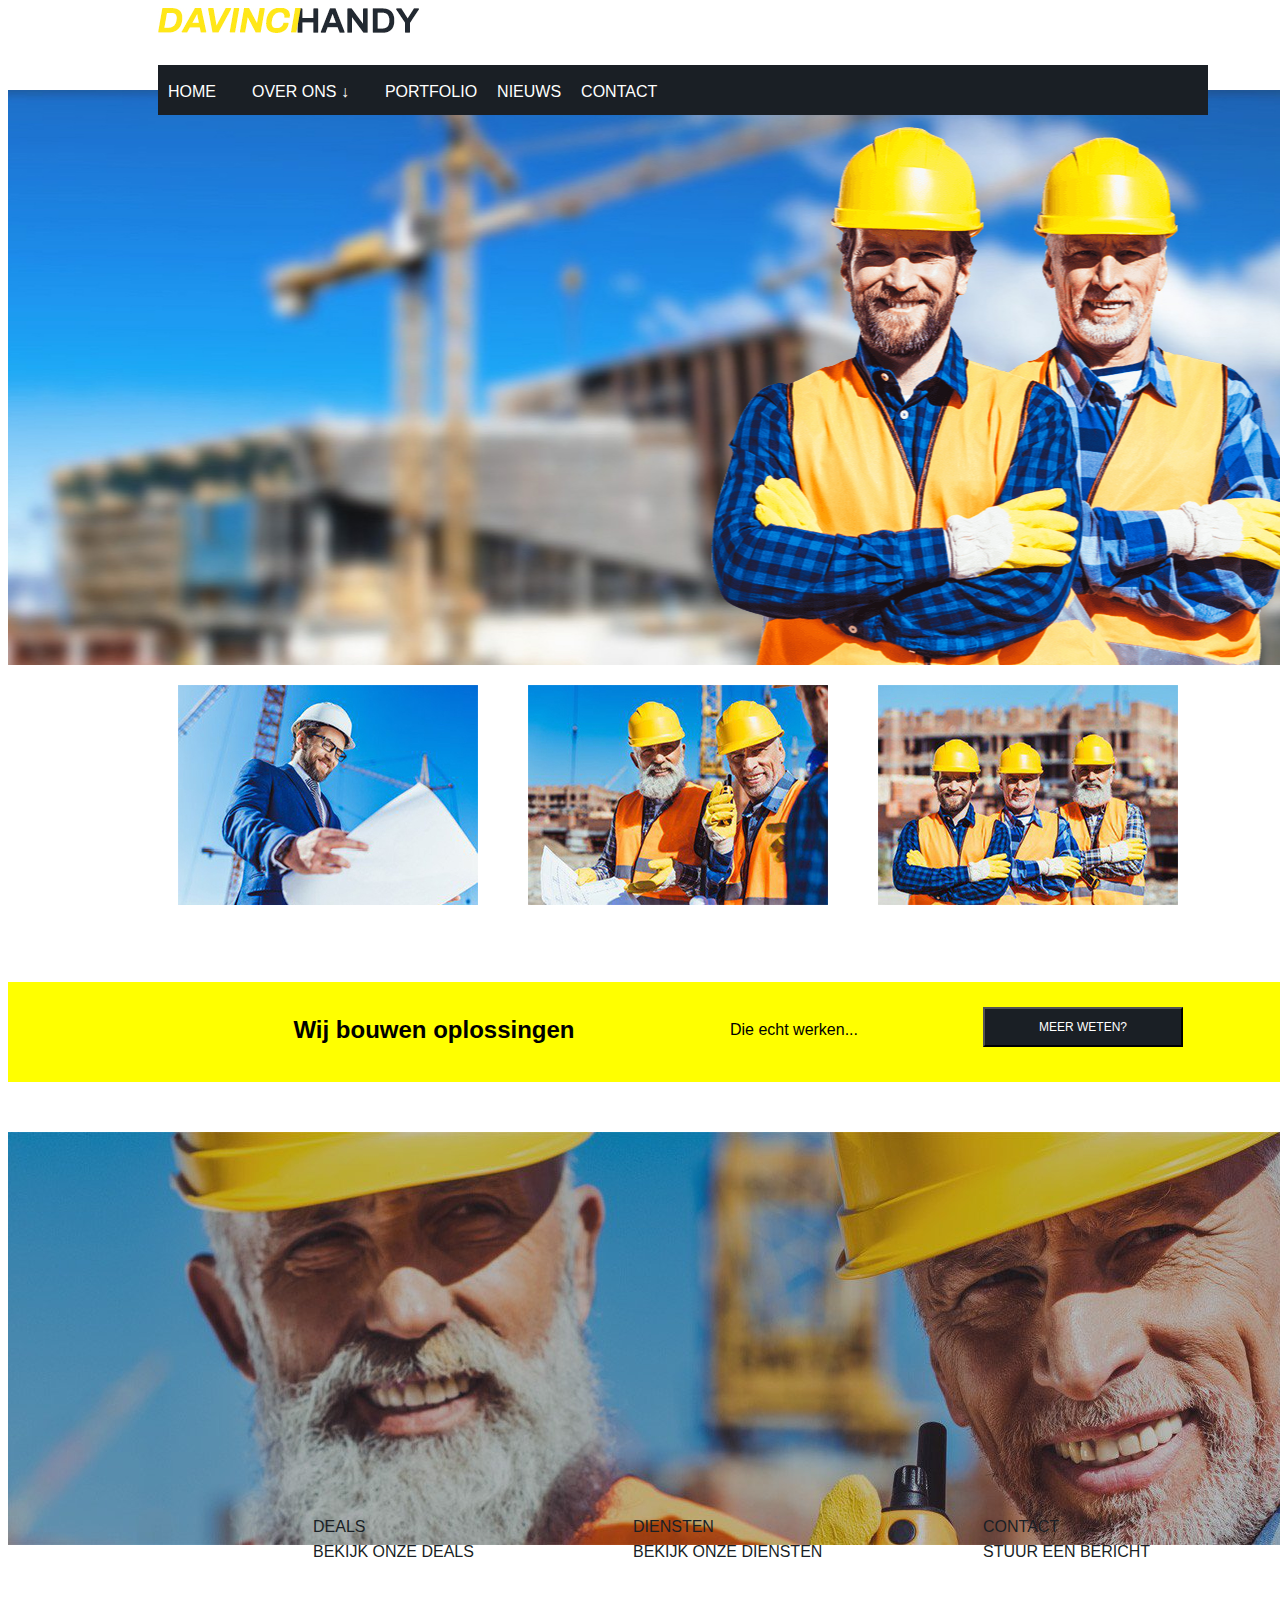
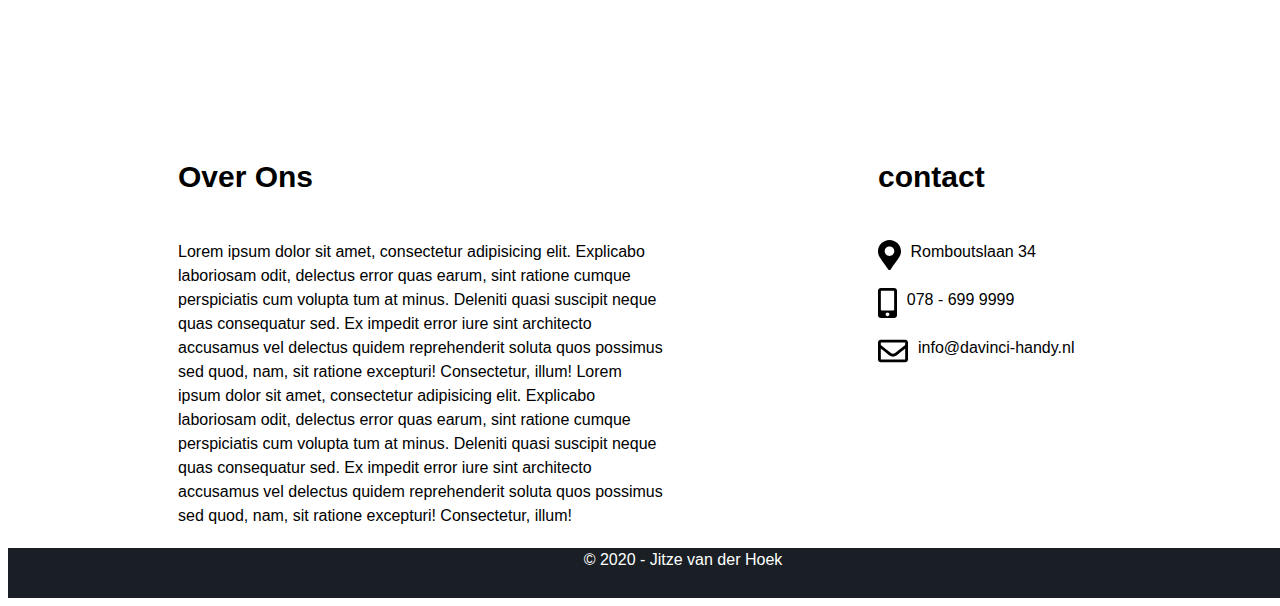
<file: B1W9O1-Handy-master/index.html>
<!DOCTYPE html>

<head>
    <title>Da Vinci Handy - HOME </title>
</head>

<body>
    <link rel="stylesheet" href="css/indexstyle.css" type="text/css">

    <div id="grid-container">
        <div id="logo">
            <img src="img/logo.jpg" alt="logo">
        </div>

        <div id="menu-container">

            <div id="menu">
                <ul>
                    <li class="HOME"><a href="index.html"> HOME</a></li>
                 <li>   <div class="dropdown">
                    <a class="dropbtn">OVER ONS ↓</a>
                      <div class="dropdown-content">
                      <a href="#geschiedenissprong">geschiedenis</a>
                      <a href="#dealssprong">deals</a>
                      <a href="diensten.html">diensten</a>
                      </div>
                    </div>
                </li>
                    <li> <a href="index.html">PORTFOLIO</a></li>
                    <li> <a href="index.html">NIEUWS</a></li>
                    <li> <a href="#contactsprong">CONTACT</a></li>
                </ul>


            </div>
        </div>
        <div id="header">
        </div>

        <div id="item1">
            <a id="geschiedenissprong"></a>
            <img src="img/banner-1.jpg" alt="geschiedenis">
            <div id="geschiedenishover" class="items">
            <div class="hovertext"><a href="#geschiedenissprong">Geschiedenis</div></div>
        </div>
        <div id="item2">
            <a id="dealssprong"></a>
            <img src="img/banner-2.jpg" alt="deals">
            <div id="dealshover" class="items">
            <div class="hovertext"><a href="#dealssprong">deals</div></div>
        </div>
        <div id="item3">
            <a id="diestensprong"></a>
            <img src="img/banner-3.jpg" alt="diensten">
            <div id="dienstenhover" class="items"></div>
            <div class="hovertext"><a href="diensten.html">diensten</a></div>
        </div>


        <div class="identifier">
        </div>
        <div class="identifier" id="identifier_text">
            <p><span class="wbo">Wij bouwen oplossingen</span>
            <span class="dew">Die echt werken...</span> <a class="textButton"></a>
        </div>
        </p>
        <div class="identifier" id="mw">
            <button class="button_mw">MEER WETEN?</button>
        </div>
        <div class="identifier">
        </div>

        <div id="footer">
            
        </div>






        <div class="button-container" id="button1">
            <a class="button"></a>
            <a href="./index.html" class="footerButton1">
                <span class="footerButtonTitle"><div class="footertekst">DEALS</div></span><br><span class="footerButtonText"><div class="footertekst">BEKIJK ONZE DEALS</div></span>
            </a>
        </div>
        <div class="button-container" id="button2">
            <a class="button"></a>
            <a href="diensten.html" class="footerButton2">
               <span class="footerButtonTitle"><div class="footertekst">DIENSTEN</div></span><br><span class="footerButtonText"><div class="footertekst">BEKIJK ONZE DIENSTEN</div></span></p>
            </a>
        </div>
        <div class="button-container" id="button3">
            <a class="button"></a>
            <a href="./index.html" class="footerButton3">
                <span class="footerButtonTitle"><div class="footertekst">CONTACT</div></span><br><span class="footerButtonText"><div class="footertekst">STUUR EEN BERICHT</div></span>
            </a>
        </div>





        <div class="witbalk">

        </div>



        <div class="titleoverons">
            Over Ons
        </div>

        <div class="textoverons">
            
            Lorem ipsum dolor sit amet, consectetur adipisicing elit. Explicabo laboriosam
            odit, delectus error quas earum, sint ratione cumque perspiciatis cum volupta
            tum at minus. Deleniti quasi suscipit neque quas consequatur sed. Ex impedit
            error iure sint architecto accusamus vel delectus quidem reprehenderit soluta
            quos possimus sed quod, nam, sit ratione excepturi! Consectetur, illum! Lorem
            ipsum dolor sit amet, consectetur adipisicing elit. Explicabo laboriosam
            odit, delectus error quas earum, sint ratione cumque perspiciatis cum volupta
            tum at minus. Deleniti quasi suscipit neque quas consequatur sed. Ex impedit
            error iure sint architecto accusamus vel delectus quidem reprehenderit soluta
            quos possimus sed quod, nam, sit ratione excepturi! Consectetur, illum!
        </div>

        <div class="titlecontact">
            contact
        </div>

        <div class="textcontact">
            <a id="contactsprong"></a>
           <div class="map">
            <img id= "map" src="img/map.svg" alt="map">  
            <div class="textmap">Romboutslaan 34</div>
           </div>

            <br>
            <br>

           <div>
            <img id= "mobile" src="img/mobile.svg" alt="mobile">  
            <div class="textmobile">078 - 699 9999</div>
           </div>

            <br>
            <br>
            
            <div> 
            <img id= "mail" src="img/mail.svg" alt="mail"> 
            <div class="textmail"> info@davinci-handy.nl </div>
            </div>

            <br>
            <br>
            
        </div>



        <div class="balk">
            © 2020 - Jitze van der Hoek  
        </div>

    </div>
    </div>
</body>
</file>
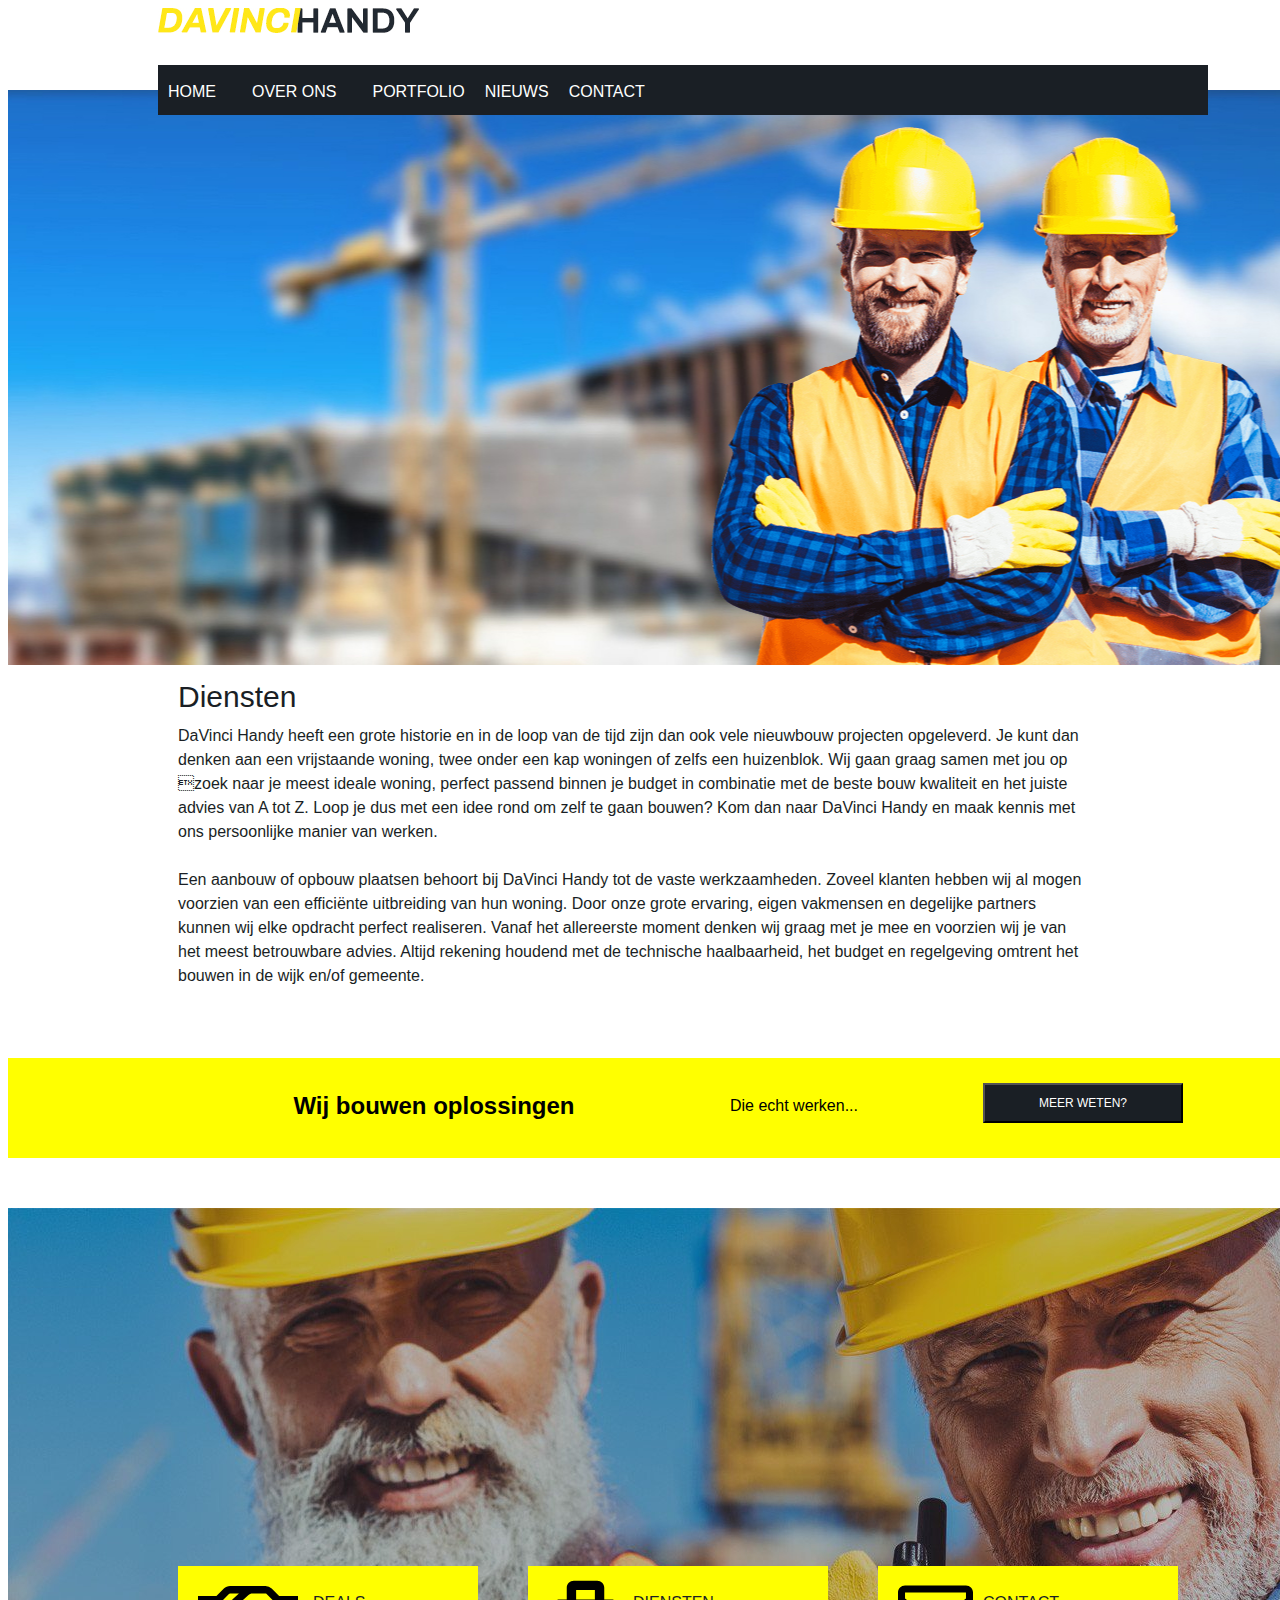
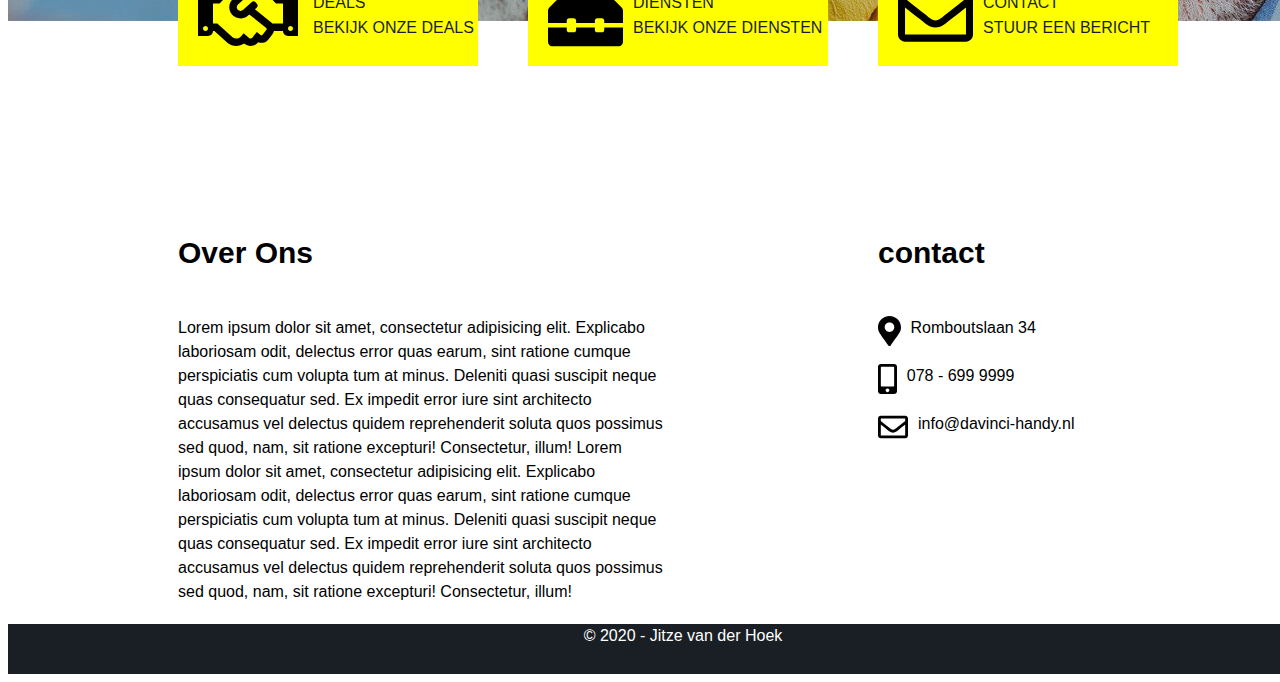
<file: B1W9O1-Handy-master/diensten.html>
<!DOCTYPE html>
<meta charset="utf-8">
<head>
    <title>Da Vinci Handy - diensten</title>
</head>

<body>
    <link rel="stylesheet" href="css/dienstenstyle.css" type="text/css">

    <div id="grid-container">
        <div id="logo">
            <img src="img/logo.jpg" alt="logo">
        </div>

        <div id="menu-container">

            <div id="menu">
                <ul>
                    <li class="HOME"><a href="index.html"> HOME</a></li>
                 <li>   <div class="dropdown">
                    <a class="dropbtn">OVER ONS</a>
                      <div class="dropdown-content">
                      <a href="#geschiedenissprong">geschiedenis</a>
                      <a href="#dealssprong">deals</a>
                      <a href="#diestensprong">diensten</a>
                      </div>
                    </div>
                </li>
                    <li> <a href="index.html">PORTFOLIO</a></li>
                    <li> <a href="index.html">NIEUWS</a></li>
                    <li> <a href="#contactsprong">CONTACT</a></li>
                </ul>


            </div>
        </div>
        <div id="header">
        </div>

            <div class="textatitem">

                <div id="titletai">Diensten</div>
                <div id="texttai">

DaVinci Handy heeft een grote historie en in de loop van de tijd zijn dan ook vele 

<span id="nieuwbouw" class="yt">nieuwbouw<span class="tooltip">
    Een nieuwbouw project zijn
woningen die korter dan een jaar
geleden gebouwd of nu nog in 
aanbouw zijn</span></span>

 projecten opgeleverd. Je kunt dan 
denken aan een vrijstaande woning, twee onder een kap woningen of zelfs een huizenblok. Wij gaan graag samen met jou op 
zoek naar je meest ideale woning, perfect passend binnen je budget in combinatie met de beste bouw kwaliteit en het juiste 
advies van A tot Z. Loop je dus met een idee rond om zelf te gaan bouwen? Kom dan naar DaVinci Handy en maak kennis met 
ons persoonlijke manier van werken.
<br>
<br>
Een aanbouw of opbouw plaatsen behoort bij DaVinci Handy tot de vaste werkzaamheden. Zoveel klanten hebben wij al mogen 
voorzien van een efficiënte uitbreiding van hun woning. Door onze grote ervaring, eigen vakmensen en degelijke partners 
kunnen wij elke opdracht perfect realiseren. Vanaf het allereerste moment denken wij graag met je mee en voorzien wij je van 
het meest betrouwbare

<span id="advies" class="yt">advies<span class="tooltip">
Neem met ons contact op om 
van ons advies gebruik te kunnen
maken
</span></span>. 

Altijd rekening houdend met de technische haalbaarheid, het budget en 

<span  id="regelgeving" class="yt">regelgeving<span class="tooltip">
Regelgeving kan per gemeente  verschillen. 
Wij nemen dit voor onze rekening    

</span></span> 

omtrent het bouwen in de wijk en/of gemeente. </div>           


            </div>


        <div class="identifier">
        </div>
        <div class="identifier" id="identifier_text">
            <p><span class="wbo">Wij bouwen oplossingen</span>
            <span class="dew">Die echt werken...</span> <a class="textButton"></a>
        </div>
        </p>
        <div class="identifier" id="mw">
            <button class="button_mw">MEER WETEN?</button>
        </div>
        <div class="identifier">
        </div>

        <div id="footer">
        </div>





        <div class="button-container" id="button1">
            <a class="button"></a>
            <a href="./index.html" class="footerButton1">
                <span class="footerButtonTitle"><div class="footertekst">DEALS</div></span><br><span class="footerButtonText"><div class="footertekst">BEKIJK ONZE DEALS</div></span>
            </a>
        </div>
        <div class="button-container" id="button2">
            <a class="button"></a>
            <a href="diensten.html" class="footerButton2">
               <span class="footerButtonTitle"><div class="footertekst">DIENSTEN</div></span><br><span class="footerButtonText"><div class="footertekst">BEKIJK ONZE DIENSTEN</div></span></p>
            </a>
        </div>
        <div class="button-container" id="button3">
            <a class="button"></a>
            <a href="./index.html" class="footerButton3">
                <span class="footerButtonTitle"><div class="footertekst">CONTACT</div></span><br><span class="footerButtonText"><div class="footertekst">STUUR EEN BERICHT</div></span>
            </a>
        </div>





        <div class="witbalk">

        </div>



        <div class="titleoverons">
            Over Ons
        </div>

        <div class="textoverons">
            
            Lorem ipsum dolor sit amet, consectetur adipisicing elit. Explicabo laboriosam
            odit, delectus error quas earum, sint ratione cumque perspiciatis cum volupta
            tum at minus. Deleniti quasi suscipit neque quas consequatur sed. Ex impedit
            error iure sint architecto accusamus vel delectus quidem reprehenderit soluta
            quos possimus sed quod, nam, sit ratione excepturi! Consectetur, illum! Lorem
            ipsum dolor sit amet, consectetur adipisicing elit. Explicabo laboriosam
            odit, delectus error quas earum, sint ratione cumque perspiciatis cum volupta
            tum at minus. Deleniti quasi suscipit neque quas consequatur sed. Ex impedit
            error iure sint architecto accusamus vel delectus quidem reprehenderit soluta
            quos possimus sed quod, nam, sit ratione excepturi! Consectetur, illum!
        </div>

        <div class="titlecontact">
            contact
        </div>

        <div class="textcontact">
            <a id="contactsprong"></a>
           <div class="map">
            <img id= "map" src="img/map.svg" alt="map">  
            <div class="textmap">Romboutslaan 34</div>
           </div>

            <br>
            <br>

           <div>
            <img id= "mobile" src="img/mobile.svg" alt="mobile">  
            <div class="textmobile">078 - 699 9999</div>
           </div>

            <br>
            <br>
            
            <div> 
            <img id= "mail" src="img/mail.svg" alt="mail"> 
            <div class="textmail"> info@davinci-handy.nl </div>
            </div>

            <br>
            <br>
            
        </div>



        <div class="balk">
            &copy; 2020 - Jitze van der Hoek  
        </div>

    </div>
    </div>
</body>
</file>
<file: B1W9O1-Handy-master/css/indexstyle.css>
* {
    font-family: 'Archivo', sans-serif;
    font-size: 16px;
    line-height: 24px;
    font-weight: 500;
}

 



#grid-container {
    display: grid;
    grid-template-columns: 150px 350px 350px 350px 150px;
    /*  grid-template-rows: auto auto auto auto auto auto auto auto auto 500px 500px; */
}

#logo {
    grid-column: 2/3;
    grid-row: 1/2;
}

#menu-container {
    grid-column: 2/5;
    grid-row: 2/3;
    height: 50px;
    position: relative;
}

#menu {
    grid-column: 2/5;
    grid-row: 2/3;
    height: 50px;
    position: absolute;
    top: 25px;
    width: 100%;
    background-color: rgb(26 31 37);

}


#menu ul {
    grid-column: 2/5;
    grid-row: 2/3;
    height: 50px;
    width: 1050px;
    list-style: none;
    padding: 0;
    margin: 0;

}



#menu ul li {
    grid-column: 2/5;
    grid-row: 2/3;
    float: left;
    padding: 15px 10px 10px 10px;
}


#menu ul li>a {
    grid-column: 2/5;
    grid-row: 2/3;
    color: white;
    text-decoration: none;
    text-align: center;

}


.dropbtn {
    color: white;
  padding: 16px;
  font-size: 16px;
  border: none;
  cursor: pointer;
}

.dropdown {
  position: relative;
  display: inline-block;
}

.dropdown-content {
  display: none;
  position: absolute;
  background-color: rgb(26 31 37);
  min-width: 160px;
  box-shadow: 0px 8px 16px 0px rgba(0,0,0,0.2);
  z-index: 1;
}

.dropdown-content a {
  color: lightgrey;
  padding: 12px 16px;
  text-decoration: none;
  display: block;
}

.dropdown-content a:hover {

background-color: yellow;
color: black;
}
.dropdown:hover .dropdown-content {
  display: block;
}

.dropdown:hover .dropbtn {
  color: black;
}

#header {
    grid-column: 1/6;
    grid-row: 3/4;
    background-image: url('../img/header.jpg');
    background-position: center;
    background-repeat: no-repeat;
    height: 575px;
}


.HOME {
    padding-left: 20px;
}

#menu ul li:hover {
    background-color: yellow;

}

#menu ul li:hover>a {
    color: rgb(26 31 37);
}

#item1 {
    grid-column: 2/3;
    grid-row: 4/5;
    margin: 20px;
    width: 320px;
    position: relative;
}

#item2 {
    grid-column: 3/4;
    grid-row: 4/5;
    margin: 20px;
    width: 320px;
    position: relative;
}

#item3 {
    grid-column: 4/5;
    grid-row: 4/5;
    margin: 20px;
    width: 320px;
    position: relative;
}


.items {
    display: none;
    font-size: 30px;
}




#item1:hover .items#geschiedenishover{
display: block;
background-color: black;
color: white;
opacity: 0.8;
 position: absolute;
 width: 300px;
 height:130px; 
 top:0;
 text-align: center;
 padding-top: 90px;


}

#item2:hover .items#dealshover{
display: block;
background-color: black;
color: white;
opacity: 0.8;
 position: absolute;
 width: 300px;
 height:130px; 
 top:0;
 text-align: center;
 padding-top: 90px;
}

#item3:hover .items#dienstenhover{
display: block;
background-color: black;
color: white;
opacity: 0.8;
 position: absolute;
 width: 300px;
 height:130px; 
 top:0;
 text-align: center;
 padding-top: 90px;


}




.hovertext {
    display: none;
     text-decoration: none;
 color: black;
 font-size: 30px;
 opacity: 1;
 position: absolute;
 color: white;
 top:0;
  padding-left: 100px;
 padding-top: 90px;
}
#item1:hover .hovertext  {
     display: block;
}

#item2:hover .hovertext {
     display: block;
}

#item3:hover .hovertext {
     display: block;
}

.hovertext a{
         text-decoration: none;
 color: white;
 font-size: 30px;
}



.wbo {
    font-size: 24px;
    font-weight: bold;
    margin-right: 20px;
}

.mw {}

.dew{
    float: right;
    text-align: center;
    margin-bottom: 150px;
}

.button_mw {
    font-size: 12px;
    background-color: rgb(26 31 37);
    color: white;
    height: 40px;
    width: 200px;
    margin: 25px;
    float: right;
}

.identifier {
    background-color: yellow;
    height: 100px;
    margin-bottom: 50px;
    margin-top: 50px;
    grid-row: 5/6;

}

#identifier_text {
    text-align: center;
    grid-column: 2/4;
    padding-top: 20px;
    height: 80px;

}

#footer {
    grid-column: 1/6;
    grid-row: 7/8;
    background-image: url('../img/footer.jpg');
    background-position: center;
    background-repeat: no-repeat;
    height: 413px
}
.footertekst{
    color: rgb(26 31 37);
    float: left;
    margin-top: 20px;
    margin-left: 15px;
}



.footerButtonTitle {
    padding-left: 10px;
    font-size: 22px;
    font-weight: 600;
    float: left;
    position: absolute;
    top: -50px;
    grid-row: 8;

}

.footerButtonText {
    padding-left: 10px;
    float: left;
    font-size: 14px;
    font-weight: 600;
    position: absolute;
    top: -25px;
    grid-row: 8;
}





.button-container {
    height: 100px;
    grid-row: 8;
    position: relative;
}

.button-container#button1 {
    grid-column: 2/3;
    grid-row: 8;
}

.button-container#button1 a.button {
    background-image: url('../img/handshake.svg');
    background-repeat: no-repeat;
    background-size: 100px;
    background-position: 20px 10px; 

}
.button-container#button1 a.footerButton1 {
    padding-left: 130px;
    display: inline-block;
    }

.button-container#button2 {
    grid-column: 3/4;
    grid-row: 8;
}

.button-container#button2 a.button {
    background-image: url('../img/toolbox-solid.svg');
    background-size: 75px;
    background-repeat: no-repeat;
    background-position: 20px 10px; 

}
.button-container#button2 a.footerButton2 {
    padding-left: 100px;
    display: inline-block;
    }

.button-container#button3 {
    grid-column: 4/5;
    grid-row: 8;
}
.button-container#button3 a.button {
    background-image: url('../img/mail.svg');
    background-size: 75px;
    background-position: 20px 10px; 
    background-repeat: no-repeat;
    

}
.button-container#button3 a.footerButton3 {
    padding-left: 100px;
    display: inline-block;
    }

 

.button-container:hover .button{
    height: 100px;
    position: absolute;
    top: -75px;
    width: 300px;
    margin: 20px;
    grid-row: 8;
    color: white;
    filter: invert(100%) contrast(100%) saturate(15%);
}

.button-container:hover .footerButton1 .footertekst,
.button-container:hover .footerButton2 .footertekst,
.button-container:hover .footerButton3 .footertekst
{
    color: white;
    }

.witbalk {
    height: 100px;
    background-color: white;
    grid-row: 9;
    grid-column: 1/6;
}



.titleoverons {
    margin-top: 40px;
    grid-row: 10;
    grid-column: 2/4;
    font-size: 30px;
    font-weight: bold;
    margin: 20px;
}



.textoverons {
    padding-top: 75px;
    grid-row: 10/11;
    grid-column: 2/4;
    padding-right: 175px;
    margin: 20px;
}

.titlecontact {
    margin-top: 40px;
    grid-row: 10;
    grid-column: 4/5;
    font-size: 30px;
    font-weight: bold;
    margin: 20px;
}

.textcontact {
    padding-top: 75px;
    grid-row: 10/11;
    grid-column: 4/5;
    padding-right: 50px;
    margin: 20px;
}

.map {
    display: block;
}


#map {
    height: 30px;
    float: left;
    margin-right: 10px;                
}

.textmap {
float: left;
}


.mobile {
    display: block;
}

#mobile {
    height: 30px;
    float: left;
    margin-right: 10px; 
}

.textmobile {
float: left;
}

.mail {
    display: block;
}

#mail {
    height: 30px;
    float: left;
    margin-right: 10px; 
    }

.textmail {
float: left;

}

.balk { 
    grid-row: 11/12;
    grid-column: 1/6;
    height: 50px;
    background-color: rgb(26 31 37);
    color: white;
    text-align: center;
}
</file>
<file: B1W9O1-Handy-master/css/dienstenstyle.css>
.textatitem {
    grid-column: 2/5;
    grid-row: 4/5;
    margin: 20px;
    width: 910px;
}

#titletai{
 font-size: 30px;
    color: rgb(26 31 37);
    margin-bottom: 15px;
}

#texttai{
  font-size: 16px;
  color: rgb(26 31 37);
}

* {
    font-family: 'Archivo', sans-serif;
    font-size: 16px;
    line-height: 24px;
    font-weight: 500;
}

.yt:hover {
	color: yellow;
	position: relative;
}

.yt .tooltip{
	visibility: hidden;
  width: 225px;
  background-color: lightgrey;
  color: #fff;
  text-align: center;
  padding: 5px 0;
  /* Position the tooltip */
  position: absolute;
  z-index: 1;
  top: 100%; 
  left: 50%;
  margin-left: -60px;
  text-align: left;
}
.yt:hover .tooltip {
	visibility: visible;
}


.tooltip {
	font-size: 16px;
}


#grid-container {
    display: grid;
    grid-template-columns: 150px 350px 350px 350px 150px;
	/* grid-template-rows: auto auto auto auto	auto auto auto */

}

#logo {
    grid-column: 2/3;
    grid-row: 1/2;
}

#menu-container {
    grid-column: 2/5;
    grid-row: 2/3;
    height: 50px;
    position: relative;
}

#menu {
    grid-column: 2/5;
    grid-row: 2/3;
    height: 50px;
    position: absolute;
    top: 25px;
    width: 100%;
    background-color: rgb(26 31 37);

}


#menu ul {
    grid-column: 2/5;
    grid-row: 2/3;
    height: 50px;
    width: 1050px;
    list-style: none;
    padding: 0;
    margin: 0;

}



#menu ul li {
    grid-column: 2/5;
    grid-row: 2/3;
    float: left;
    padding: 15px 10px 10px 10px;
}


#menu ul li>a {
    grid-column: 2/5;
    grid-row: 2/3;
    color: white;
    text-decoration: none;
    text-align: center;

}


.dropbtn {
    color: white;
  padding: 16px;
  font-size: 16px;
  border: none;
  cursor: pointer;
}

.dropdown {
  position: relative;
  display: inline-block;
}

.dropdown-content {
  display: none;
  position: absolute;
  background-color: rgb(26 31 37);
  min-width: 160px;
  box-shadow: 0px 8px 16px 0px rgba(0,0,0,0.2);
  z-index: 1;
}

.dropdown-content a {
  color: lightgrey;
  padding: 12px 16px;
  text-decoration: none;
  display: block;
}

.dropdown-content a:hover {

background-color: yellow;
color: black;
}
.dropdown:hover .dropdown-content {
  display: block;
}

.dropdown:hover .dropbtn {
  color: black;
}

#header {
    grid-column: 1/6;
    grid-row: 3/4;
    background-image: url('../img/header.jpg');
    background-position: center;
    background-repeat: no-repeat;
    height: 575px;
}


.HOME {
    padding-left: 20px;
}

#menu ul li:hover {
    background-color: yellow;

}

#menu ul li:hover>a {
    color: rgb(26 31 37);
}

#item1 {
    grid-column: 2/3;
    grid-row: 4/5;
    margin: 20px;
    width: 320px;
}

#item2 {
    grid-column: 3/4;
    grid-row: 4/5;
    margin: 20px;
    width: 320px;
}

#item3 {
    grid-column: 4/5;
    grid-row: 4/5;
    margin: 20px;
    width: 320px;
}



.wbo {
    font-size: 24px;
    font-weight: bold;
    margin-right: 20px;
}

.mw {}

.dew{
    float: right;
    text-align: center;
    margin-bottom: 150px;
}

.button_mw {
    font-size: 12px;
    background-color: rgb(26 31 37);
    color: white;
    height: 40px;
    width: 200px;
    margin: 25px;
    float: right;
}

.identifier {
    background-color: yellow;
    height: 100px;
    margin-bottom: 50px;
    margin-top: 50px;
    grid-row: 5/6;

}

#identifier_text {
    text-align: center;
    grid-column: 2/4;
    padding-top: 20px;
    height: 80px;

}

#footer {
    grid-column: 1/6;
    grid-row: 7/8;
    background-image: url('../img/footer.jpg');
    background-position: center;
    background-repeat: no-repeat;
    height: 413px
}
.footertekst{
    color: rgb(26 31 37);
    float: left;
    margin-top: 20px;
    margin-left: 15px;
}



.footerButtonTitle {
    padding-left: 10px;
    font-size: 22px;
    font-weight: 600;
    float: left;
    position: absolute;
    top: -50px;
    grid-row: 8;

}

.footerButtonText {
    padding-left: 10px;
    float: left;
    font-size: 14px;
    font-weight: 600;
    position: absolute;
    top: -25px;
    grid-row: 8;
}





.button-container {
    height: 100px;
    grid-row: 8;
    position: relative;
}

.button-container#button1 {
    grid-column: 2/3;
    grid-row: 8;
}

.button-container#button1 a.button {
    background-image: url('../img/handshake.svg');
    background-repeat: no-repeat;
    background-size: 100px;
    background-position: 20px 10px; 

}
.button-container#button1 a.footerButton1 {
    padding-left: 130px;
    display: inline-block;
    }

.button-container#button2 {
    grid-column: 3/4;
    grid-row: 8;
}

.button-container#button2 a.button {
    background-image: url('../img/toolbox-solid.svg');
    background-size: 75px;
    background-repeat: no-repeat;
    background-position: 20px 10px; 

}
.button-container#button2 a.footerButton2 {
    padding-left: 100px;
    display: inline-block;
    }

.button-container#button3 {
    grid-column: 4/5;
    grid-row: 8;
}
.button-container#button3 a.button {
    background-image: url('../img/mail.svg');
    background-size: 75px;
    background-position: 20px 10px; 
    background-repeat: no-repeat;
    

}
.button-container#button3 a.footerButton3 {
    padding-left: 100px;
    display: inline-block;
    }

.button-container .button {
    height: 100px;
    position: absolute;
    top: -75px;
    background-color: yellow;
    width: 300px;
    margin: 20px;
    grid-row: 8;
    font-weight: bold;
}

.button-container:hover .button{
    height: 100px;
    position: absolute;
    top: -75px;
    width: 300px;
    margin: 20px;
    grid-row: 8;
    color: white;
    filter: invert(100%) contrast(100%) saturate(15%);
}

.button-container:hover .footerButton1 .footertekst,
.button-container:hover .footerButton2 .footertekst,
.button-container:hover .footerButton3 .footertekst
{
	color: white;
	}


.witbalk {
    height: 100px;
    background-color: white;
    grid-row: 9;
    grid-column: 1/6;
}



.titleoverons {
    margin-top: 40px;
    grid-row: 10;
    grid-column: 2/4;
    font-size: 30px;
    font-weight: bold;
    margin: 20px;
}



.textoverons {
    padding-top: 75px;
    grid-row: 10/11;
    grid-column: 2/4;
    padding-right: 175px;
    margin: 20px;
}

.titlecontact {
    margin-top: 40px;
    grid-row: 10;
    grid-column: 4/5;
    font-size: 30px;
    font-weight: bold;
    margin: 20px;
}

.textcontact {
    padding-top: 75px;
    grid-row: 10/11;
    grid-column: 4/5;
    padding-right: 50px;
    margin: 20px;
}

.map {
    display: block;
}


#map {
    height: 30px;
    float: left;
    margin-right: 10px;                
}

.textmap {
float: left;
}


.mobile {
    display: block;
}

#mobile {
    height: 30px;
    float: left;
    margin-right: 10px; 
}

.textmobile {
float: left;
}

.mail {
    display: block;
}

#mail {
    height: 30px;
    float: left;
    margin-right: 10px; 
    }

.textmail {
float: left;

}

.balk { 
    grid-row: 11/12;
    grid-column: 1/6;
    height: 50px;
    background-color: rgb(26 31 37);
    color: white;
    text-align: center;
}
</file>
